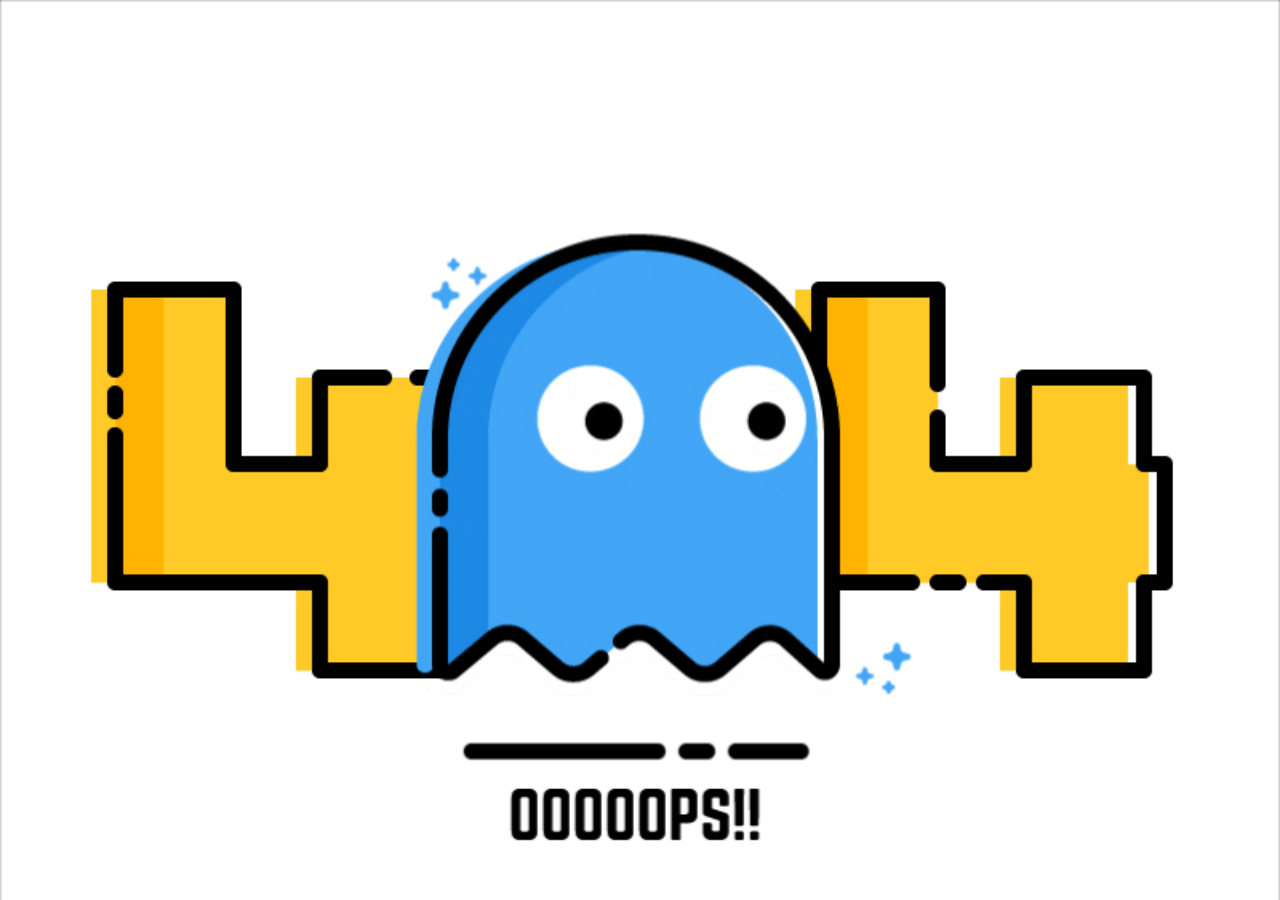
<file: index.html>
<!DOCTYPE html>
<html>
<head lang="en">
	<meta charset="utf-8">
	<title>Page Not Found</title>
	<style>
		body {
			background-image: url("404_not_found.gif");
			background-size: cover;
			background-repeat: no-repeat;
		}
		img {
			max-width: 100%;
			max-height: 100%;
			display: block;
			margin: auto;
		}
	</style>
</head>
<body>
</body>
</html>
</file>
